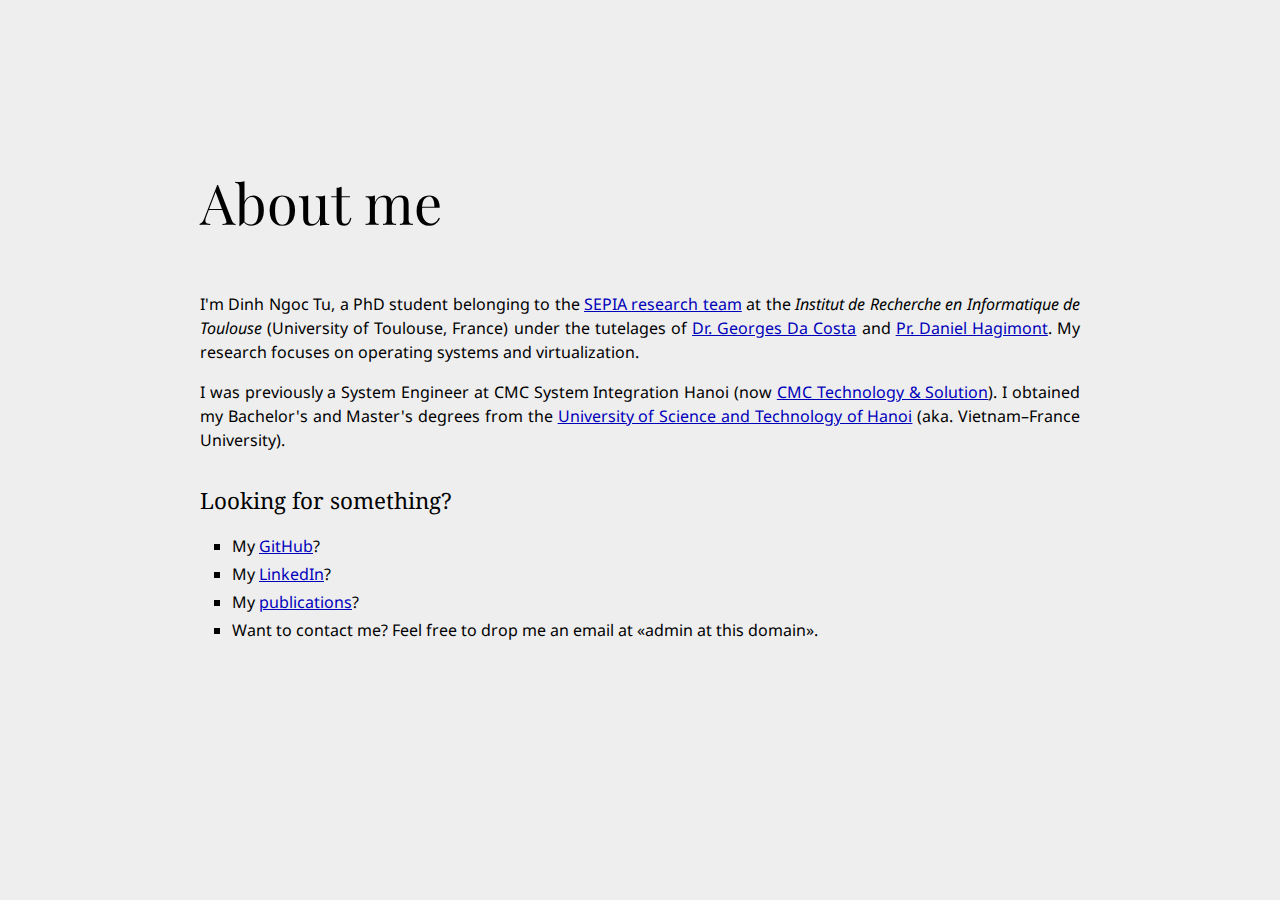
<file: index.html>
<!doctype html><html lang="en"><head><meta charSet="utf-8" /><meta name="viewport" content="width=device-width, initial-scale=1.0" /><title>About me – tudinh.xyz</title><link rel="icon" href="data:," /><link rel="stylesheet" href="/css/site.css" /><link rel="stylesheet" href="/css/article.css" /><link rel="preconnect" href="https://fonts.gstatic.com" /><link rel="stylesheet" href="https://fonts.googleapis.com/css2?family=Noto+Sans:ital,wght@0,400;0,700;1,400;1,700&amp;family=Noto+Serif:ital,wght@0,400;0,700;1,400;1,700&amp;family=Playfair+Display&amp;display=swap" /><link rel="stylesheet" href="/css/longform.css" /></head><body><main role="main" id="root"><article><header><h1>About me</h1><address></address></header><section><div><p>I'm Dinh Ngoc Tu, a PhD student belonging to the <a href="https://www.irit.fr/en/departement/dep-architecture-systems-and-networks/sepia-team/">SEPIA research team</a> at the <em>Institut de Recherche en Informatique de Toulouse</em> (University of Toulouse, France) under the tutelages of <a href="https://www.irit.fr/~Georges.Da-Costa/">Dr. Georges Da Costa</a> and <a href="http://sd-127206.dedibox.fr/hagimont/">Pr. Daniel Hagimont</a>.
My research focuses on operating systems and virtualization.</p>
<p>I was previously a System Engineer at CMC System Integration Hanoi (now <a href="https://cmcts.com.vn/">CMC Technology &amp; Solution</a>). I obtained my Bachelor's and Master's degrees from the <a href="https://usth.edu.vn/">University of Science and Technology of Hanoi</a> (aka. Vietnam–France University).</p>
</div></section><section><div><h2>Looking for something?</h2>
<ul>
<li>My <a href="https://github.com/dinhngtu">GitHub</a>?</li>
<li>My <a href="https://www.linkedin.com/in/dinhngtu/">LinkedIn</a>?</li>
<li>My <a href="/articles/publications.html">publications</a>?</li>
<li>Want to contact me? Feel free to drop me an email at «admin at this domain».</li>
</ul>
</div></section></article></main></body></html><!--blackswamp2-->
</file>
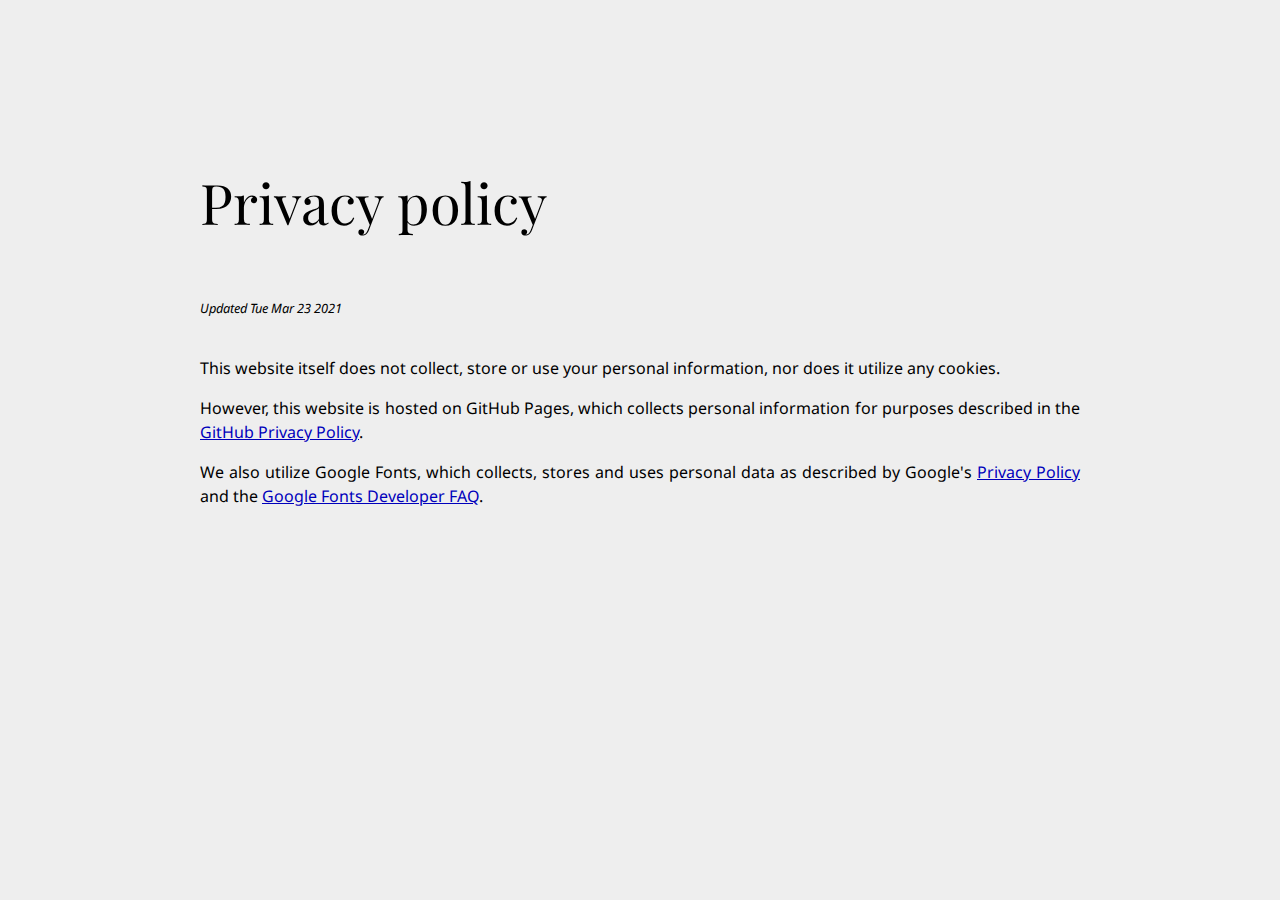
<file: articles/privacy.html>
<!doctype html><html lang="en"><head><meta charSet="utf-8" /><meta name="viewport" content="width=device-width, initial-scale=1.0" /><title>Privacy policy – tudinh.xyz</title><link rel="icon" href="data:," /><link rel="stylesheet" href="/css/site.css" /><link rel="stylesheet" href="/css/article.css" /><link rel="preconnect" href="https://fonts.gstatic.com" /><link rel="stylesheet" href="https://fonts.googleapis.com/css2?family=Noto+Sans:ital,wght@0,400;0,700;1,400;1,700&amp;family=Noto+Serif:ital,wght@0,400;0,700;1,400;1,700&amp;family=Playfair+Display&amp;display=swap" /><link rel="stylesheet" href="/css/longform.css" /></head><body><main role="main" id="root"><article><header><h1>Privacy policy</h1><address><span>Updated Tue Mar 23 2021 </span></address></header><section><div><p>This website itself does not collect, store or use your personal information, nor does it utilize any cookies.</p>
<p>However, this website is hosted on GitHub Pages, which collects personal information for purposes described in the <a href="https://docs.github.com/en/github/site-policy/github-privacy-statement#github-pages">GitHub Privacy Policy</a>.</p>
<p>We also utilize Google Fonts, which collects, stores and uses personal data as described by Google's <a href="https://policies.google.com/privacy">Privacy Policy</a> and the <a href="https://developers.google.com/fonts/faq#what_does_using_the_google_fonts_api_mean_for_the_privacy_of_my_users">Google Fonts Developer FAQ</a>.</p>
</div></section></article></main></body></html><!--blackswamp2-->
</file>
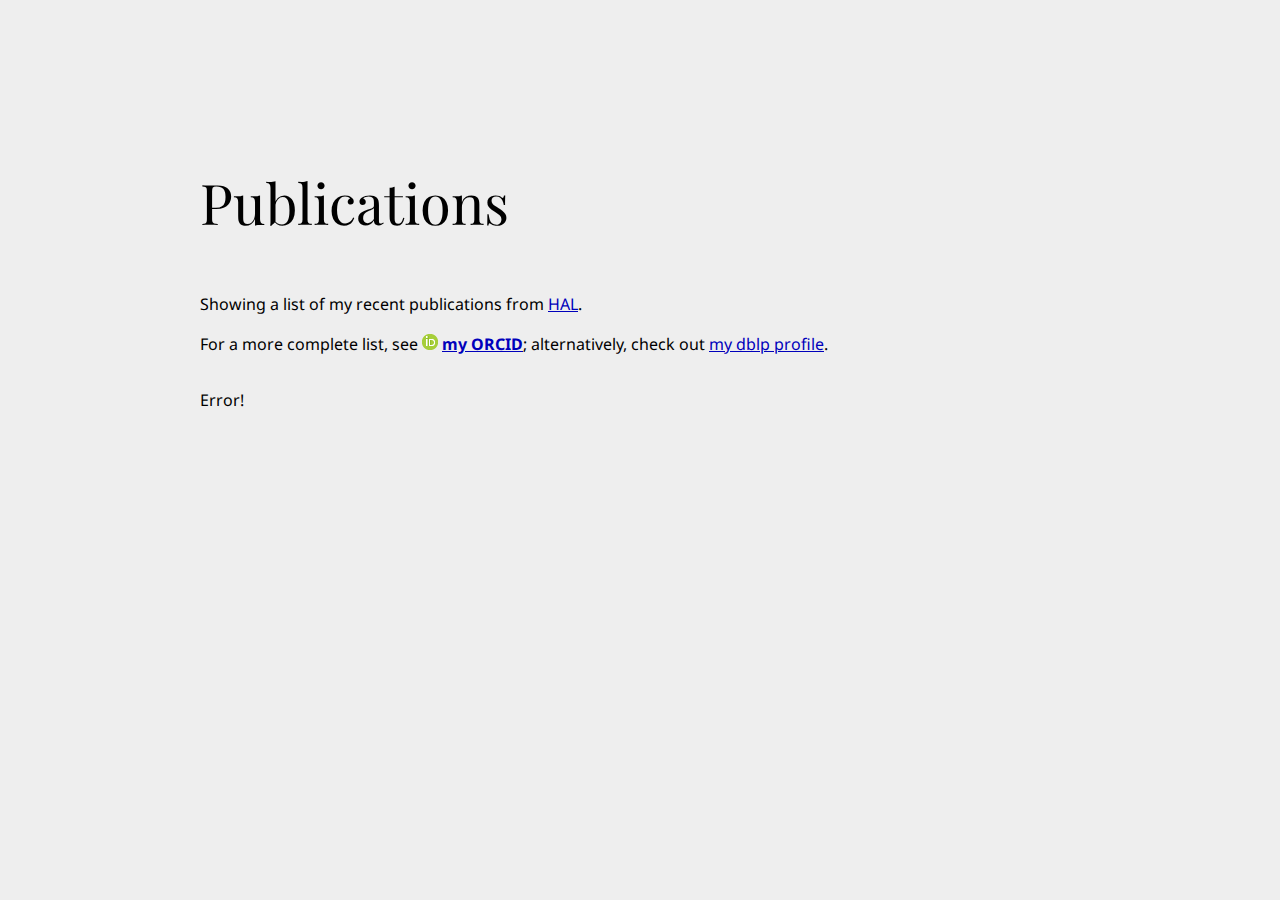
<file: articles/publications.html>
<!doctype html><html lang="en"><head><meta charSet="utf-8" /><meta name="viewport" content="width=device-width, initial-scale=1.0" /><title>Publications – tudinh.xyz</title><link rel="icon" href="data:," /><link rel="stylesheet" href="/css/site.css" /><link rel="stylesheet" href="/css/article.css" /><link rel="preconnect" href="https://fonts.gstatic.com" /><link rel="stylesheet" href="https://fonts.googleapis.com/css2?family=Noto+Sans:ital,wght@0,400;0,700;1,400;1,700&amp;family=Noto+Serif:ital,wght@0,400;0,700;1,400;1,700&amp;family=Playfair+Display&amp;display=swap" /><link rel="stylesheet" href="/css/longform.css" /><link rel="stylesheet" href="/css/publications.css" /><script src="/js/dynamic.js" defer></script></head><body><main role="main" id="root"><article><header><h1>Publications</h1><address></address></header><section><div><p>Showing a list of my recent publications from <a href="https://cv.archives-ouvertes.fr/ngoc-tu-dinh">HAL</a>.</p>
<p>For a more complete list, see <strong><a rel="noopener noreferrer" href="https://orcid.org/0000-0001-8642-8742"><img alt="ORCID iD icon" style="width:1em;margin-right:.25em;" src="[data-uri]">my ORCID</a></strong>;
alternatively, check out <a href="https://dblp.org/pid/238/1917">my dblp profile</a>.</p>
</div></section><section><p>Loading…</p></section></article></main></body></html><!--blackswamp2-->
</file>
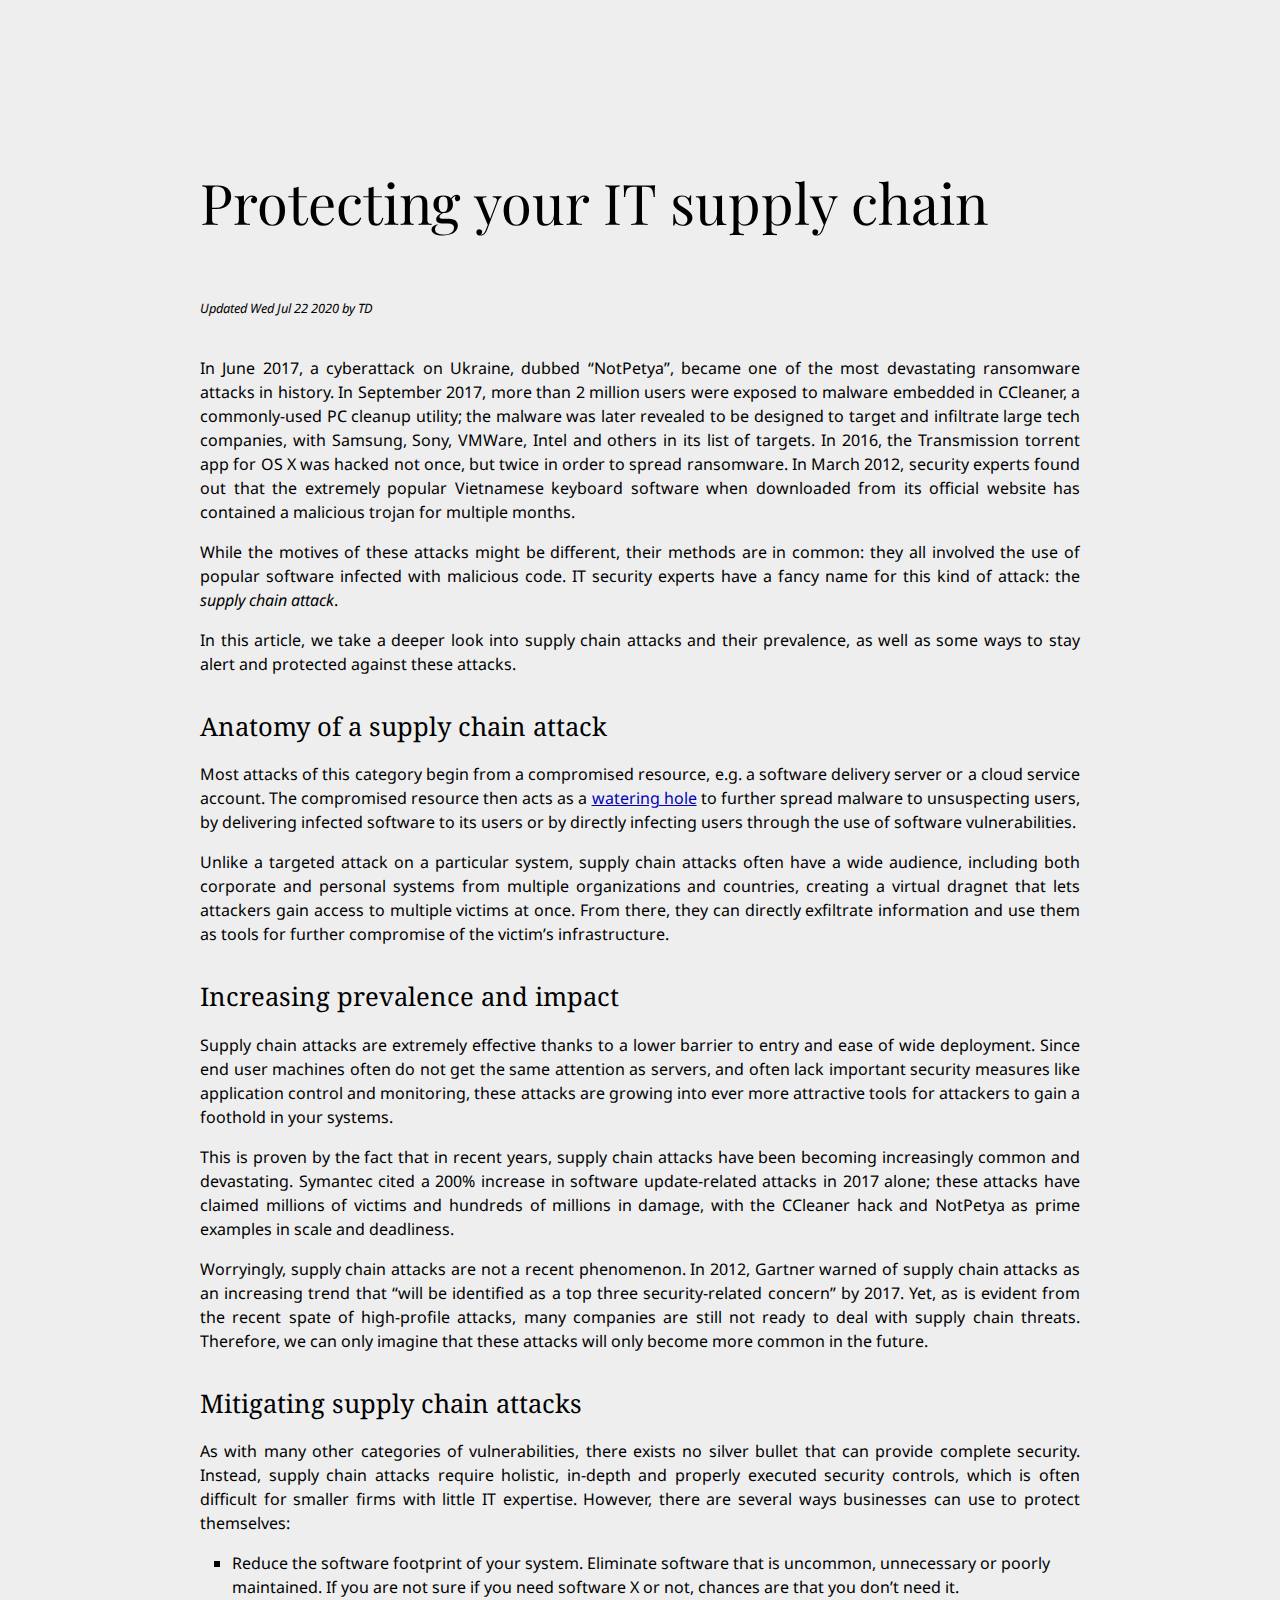
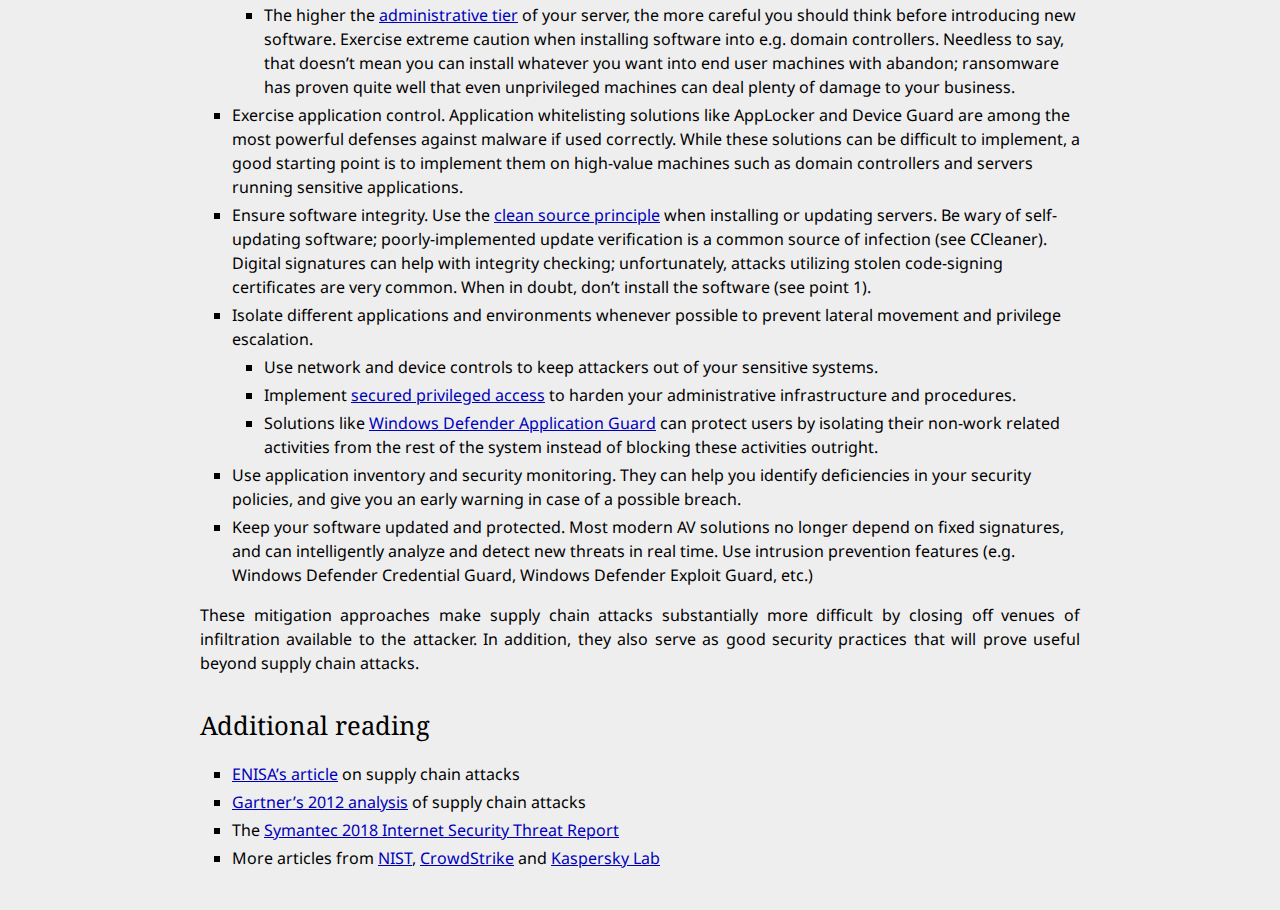
<file: articles/supply-chain.html>
<!doctype html><html lang="en"><head><meta charSet="utf-8" /><meta name="viewport" content="width=device-width, initial-scale=1.0" /><title>Protecting your IT supply chain – tudinh.xyz</title><link rel="icon" href="data:," /><link rel="stylesheet" href="/css/site.css" /><link rel="stylesheet" href="/css/article.css" /><link rel="preconnect" href="https://fonts.gstatic.com" /><link rel="stylesheet" href="https://fonts.googleapis.com/css2?family=Noto+Sans:ital,wght@0,400;0,700;1,400;1,700&amp;family=Noto+Serif:ital,wght@0,400;0,700;1,400;1,700&amp;family=Playfair+Display&amp;display=swap" /><link rel="stylesheet" href="/css/longform.css" /></head><body><main role="main" id="root"><article><header><h1>Protecting your IT supply chain</h1><address><span>Updated Wed Jul 22 2020 </span><span>by TD</span></address></header><section><div><p>In June 2017, a cyberattack on Ukraine, dubbed “NotPetya”, became one of the most devastating ransomware attacks in history. In September 2017, more than 2 million users were exposed to malware embedded in CCleaner, a commonly-used PC cleanup utility; the malware was later revealed to be designed to target and infiltrate large tech companies, with Samsung, Sony, VMWare, Intel and others in its list of targets. In 2016, the Transmission torrent app for OS X was hacked not once, but twice in order to spread ransomware. In March 2012, security experts found out that the extremely popular Vietnamese keyboard software when downloaded from its official website has contained a malicious trojan for multiple months.</p>
<p>While the motives of these attacks might be different, their methods are in common: they all involved the use of popular software infected with malicious code. IT security experts have a fancy name for this kind of attack: the <em>supply chain attack</em>.</p>
<p>In this article, we take a deeper look into supply chain attacks and their prevalence, as well as some ways to stay alert and protected against these attacks.</p>
</div></section><section><div><h1>Anatomy of a supply chain attack</h1>
<p>Most attacks of this category begin from a compromised resource, e.g. a software delivery server or a cloud service account. The compromised resource then acts as a <a href="https://en.wikipedia.org/wiki/Watering_hole_attack">watering hole</a> to further spread malware to unsuspecting users, by delivering infected software to its users or by directly infecting users through the use of software vulnerabilities.</p>
<p>Unlike a targeted attack on a particular system, supply chain attacks often have a wide audience, including both corporate and personal systems from multiple organizations and countries, creating a virtual dragnet that lets attackers gain access to multiple victims at once. From there, they can directly exfiltrate information and use them as tools for further compromise of the victim’s infrastructure.</p>
</div></section><section><div><h1>Increasing prevalence and impact</h1>
<p>Supply chain attacks are extremely effective thanks to a lower barrier to entry and ease of wide deployment. Since end user machines often do not get the same attention as servers, and often lack important security measures like application control and monitoring, these attacks are growing into ever more attractive tools for attackers to gain a foothold in your systems.</p>
<p>This is proven by the fact that in recent years, supply chain attacks have been becoming increasingly common and devastating. Symantec cited a 200% increase in software update-related attacks in 2017 alone; these attacks have claimed millions of victims and hundreds of millions in damage, with the CCleaner hack and NotPetya as prime examples in scale and deadliness.</p>
<p>Worryingly, supply chain attacks are not a recent phenomenon. In 2012, Gartner warned of supply chain attacks as an increasing trend that “will be identified as a top three security-related concern” by 2017. Yet, as is evident from the recent spate of high-profile attacks, many companies are still not ready to deal with supply chain threats. Therefore, we can only imagine that these attacks will only become more common in the future.</p>
</div></section><section><div><h1>Mitigating supply chain attacks</h1>
<p>As with many other categories of vulnerabilities, there exists no silver bullet that can provide complete security. Instead, supply chain attacks require holistic, in-depth and properly executed security controls, which is often difficult for smaller firms with little IT expertise. However, there are several ways businesses can use to protect themselves:</p>
<ul>
<li>Reduce the software footprint of your system. Eliminate software that is uncommon, unnecessary or poorly maintained. If you are not sure if you need software X or not, chances are that you don’t need it.<ul>
<li>The higher the <a href="https://docs.microsoft.com/en-us/windows-server/identity/securing-privileged-access/securing-privileged-access-reference-material#ADATM_BM">administrative tier</a> of your server, the more careful you should think before introducing new software. Exercise extreme caution when installing software into e.g. domain controllers. Needless to say, that doesn’t mean you can install whatever you want into end user machines with abandon; ransomware has proven quite well that even unprivileged machines can deal plenty of damage to your business.</li>
</ul>
</li>
<li>Exercise application control. Application whitelisting solutions like AppLocker and Device Guard are among the most powerful defenses against malware if used correctly. While these solutions can be difficult to implement, a good starting point is to implement them on high-value machines such as domain controllers and servers running sensitive applications.</li>
<li>Ensure software integrity. Use the <a href="https://docs.microsoft.com/en-us/windows-server/identity/securing-privileged-access/securing-privileged-access-reference-material#CSP_BM">clean source principle</a> when installing or updating servers. Be wary of self-updating software; poorly-implemented update verification is a common source of infection (see CCleaner). Digital signatures can help with integrity checking; unfortunately, attacks utilizing stolen code-signing certificates are very common. When in doubt, don’t install the software (see point 1).</li>
<li>Isolate different applications and environments whenever possible to prevent lateral movement and privilege escalation.<ul>
<li>Use network and device controls to keep attackers out of your sensitive systems.</li>
<li>Implement <a href="https://docs.microsoft.com/en-us/windows-server/identity/securing-privileged-access/securing-privileged-access">secured privileged access</a> to harden your administrative infrastructure and procedures.</li>
<li>Solutions like <a href="https://docs.microsoft.com/en-us/windows/security/threat-protection/windows-defender-application-guard/wd-app-guard-overview">Windows Defender Application Guard</a> can protect users by isolating their non-work related activities from the rest of the system instead of blocking these activities outright.</li>
</ul>
</li>
<li>Use application inventory and security monitoring. They can help you identify deficiencies in your security policies, and give you an early warning in case of a possible breach.</li>
<li>Keep your software updated and protected. Most modern AV solutions no longer depend on fixed signatures, and can intelligently analyze and detect new threats in real time. Use intrusion prevention features (e.g. Windows Defender Credential Guard, Windows Defender Exploit Guard, etc.)</li>
</ul>
<p>These mitigation approaches make supply chain attacks substantially more difficult by closing off venues of infiltration available to the attacker. In addition, they also serve as good security practices that will prove useful beyond supply chain attacks.</p>
</div></section><section><div><h1>Additional reading</h1>
<ul>
<li><a href="https://www.enisa.europa.eu/publications/info-notes/supply-chain-attacks">ENISA’s article</a> on supply chain attacks</li>
<li><a href="https://web.archive.org/web/20150413183039/http://www.gartner.com/newsroom/id/2202715">Gartner’s 2012 analysis</a> of supply chain attacks</li>
<li>The <a href="https://docs.broadcom.com/doc/istr-23-2018-en">Symantec 2018 Internet Security Threat Report</a></li>
<li>More articles from <a href="https://csrc.nist.gov/CSRC/media/Projects/Supply-Chain-Risk-Management/documents/ssca/2017-winter/NCSC_Placemat.pdf">NIST</a>, <a href="https://www.crowdstrike.com/resources/reports/2018-crowdstrike-global-threat-report-blurring-the-lines-between-statecraft-and-tradecraft/">CrowdStrike</a> and <a href="https://www.kaspersky.com/blog/ccleaner-supply-chain/21785/">Kaspersky Lab</a></li>
</ul>
</div></section></article></main></body></html><!--blackswamp2-->
</file>
<file: css/site.css>
:root{--bg:#eee;--fg:#000;--link:#00b;--link-visited:#461673;--border:#bbb}@media (prefers-color-scheme:dark){:root{--bg:#1a1a1a;--fg:#e6e6e6;--link:#bbf;--link-visited:#d4b6f1;--border:#444}}html{height:100%;color:var(--fg);background-color:var(--bg);box-sizing:border-box;font-size:16px;line-height:1.5}*,:after,:before{box-sizing:inherit}body{font-family:'Noto Sans',sans-serif;display:flex;flex-direction:column;margin:0;min-height:100%}main{flex-grow:1}footer{display:flex;justify-content:flex-end;font-size:.8rem;line-height:2rem}header>h1{font-family:'Playfair Display',serif;font-weight:400}h1,h2,h3,h4,h5,h6{font-family:'Noto Serif',serif;font-weight:400;margin-block-start:1em;margin-block-end:0.6em}h1{font-size:1.6rem}h2{font-size:1.4rem}h3{font-size:1.2rem}h4,h5,h6{font-size:1rem}ul{margin-inline:0}li{margin-block:0.25em;list-style:square}code,pre{font-family:'Noto Mono',Consolas,'Courier New',Courier,monospace}pre{padding-block:0.5em;padding-inline:0.25em;border:1px solid var(--border)}blockquote{margin-inline-start:0;margin-inline-end:0;padding-inline:0.75em;border-left:1px solid var(--fg)}address{font-size:.8rem;line-height:2rem}a{color:var(--link)}a:visited{color:var(--link-visited)}img{max-width:100%}@media (max-width:767px){body{padding:24px}footer,section{margin-block-start:24px}ul{padding-inline-start:1.5em}header>h1{margin-block-start:64px;margin-block-end:32px;font-size:2.5rem}}@media (min-width:768px){body{padding-block-start:96px;padding-block-end:24px;padding-left:160px;padding-right:160px}footer,section{margin-block-start:32px}ul{padding-inline-start:2em}header>h1{margin-block-start:64px;margin-block-end:48px;font-size:3.5rem}}
</file>
<file: css/article.css>
.private{border-inline-start:1px solid var(--border);padding-inline-start:7px;margin-inline-start:-8px}.embed-youtube-wrapper{position:relative;height:0}.embed-youtube{position:absolute;top:0;left:0;width:100%;height:100%}@media (max-width:767px){.embed-youtube-wrapper{width:100%;padding-block-end:56.25%}}@media (min-width:768px){.embed-youtube-wrapper{width:80%;padding-block-end:45%}}@media (min-width:1200px){.embed-youtube-wrapper{width:60%;padding-block-end:33.75%}}
</file>
<file: css/longform.css>
p{text-align:justify}@media (min-width:1200px){body{margin-left:auto;margin-right:auto;max-width:1200px}}
</file>
<file: css/publications.css>
.bibGroup{padding:0}.bib{margin-block:1.5rem;list-style:none}.bib>*{margin-block:0;text-align:left}.bibTitle{font-weight:700}.bibRef{font-size:.8rem;line-height:1.2rem}
</file>
